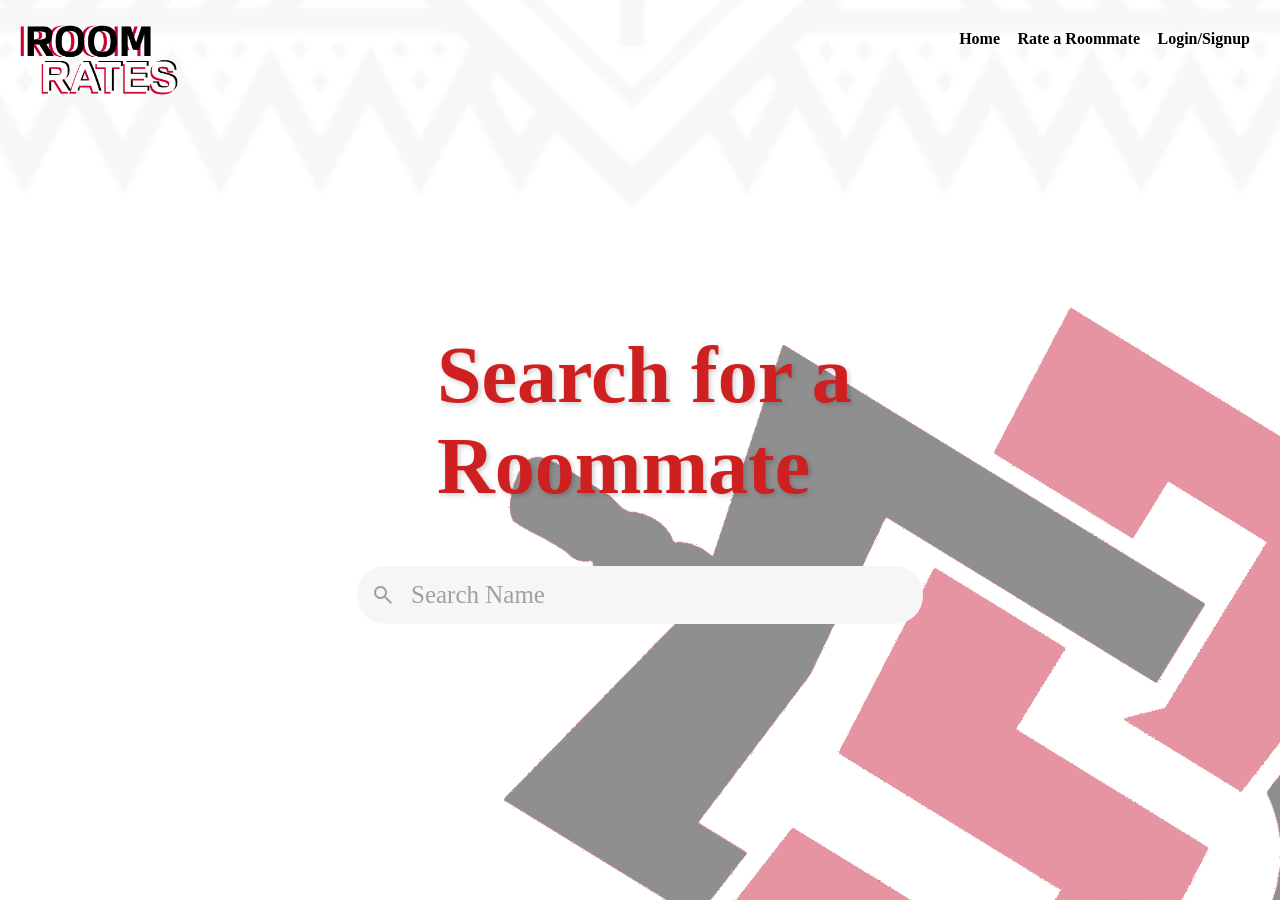
<file: RoomRates/index.html>
<!DOCTYPE html>
<html lang="en">
<head>
    <meta charset="UTF-8">
    <meta name="viewport" content="width=device-width, initial-scale=1.0">
    <title>RoomRates</title>
    <link rel="icon" type="image/png" href="images/Roomy.png">
    <!--CSS page-->
    <link rel="stylesheet" href="mainpage.css">
    <link rel="stylesheet" href="https://fonts.googleapis.com/css2?family=Material+Symbols+Outlined:opsz,wght,FILL,GRAD@24,400,0,0&icon_names=search"/>
</head>
<body background="images/Back.jpg">
    
    <a href="mainpage.html" class="logo">
        <img src="images/small Roomy.png" alt="Web Icon" height="100">
    </a>
    <a href="review.html" class="create-review" style="font-family: 'Times New Roman'"><b>Rate a Roommate</b></a>
    <a href="mainpage.html" class="homepage" style="font-family: 'Times New Roman'"><b>Home</b></a>
    <a href="loginpage.html" class="login" style="font-family: 'Times New Roman'"> <b>Login/Signup<b></a>
    
    <div class="header">
        <h1> Search for a <br> Roommate </h1>
    </div>
    
    <form id="search-form">
        <div class="search">
            <span class="search-icon material-symbols-outlined">search</span>
            
            <input class="search-input" id="search-input" type="search" placeholder="Search Name">
        </div>
    </form> 

    <script>
        document.getElementById("search-form").addEventListener("submit", function(event) {
            event.preventDefault(); // Prevent default form submission
    
            let searchQuery = document.getElementById("search-input").value.trim();
    
            if (searchQuery) {
                // Redirect to results.html with search query as a URL parameter
                window.location.href = `reviewpage.html?query=${encodeURIComponent(searchQuery)}`;
            } else {
                // If empty, just go to results.html
                window.location.href = "results.html";
            }
        });
    </script>

</body>
</html>
</file>
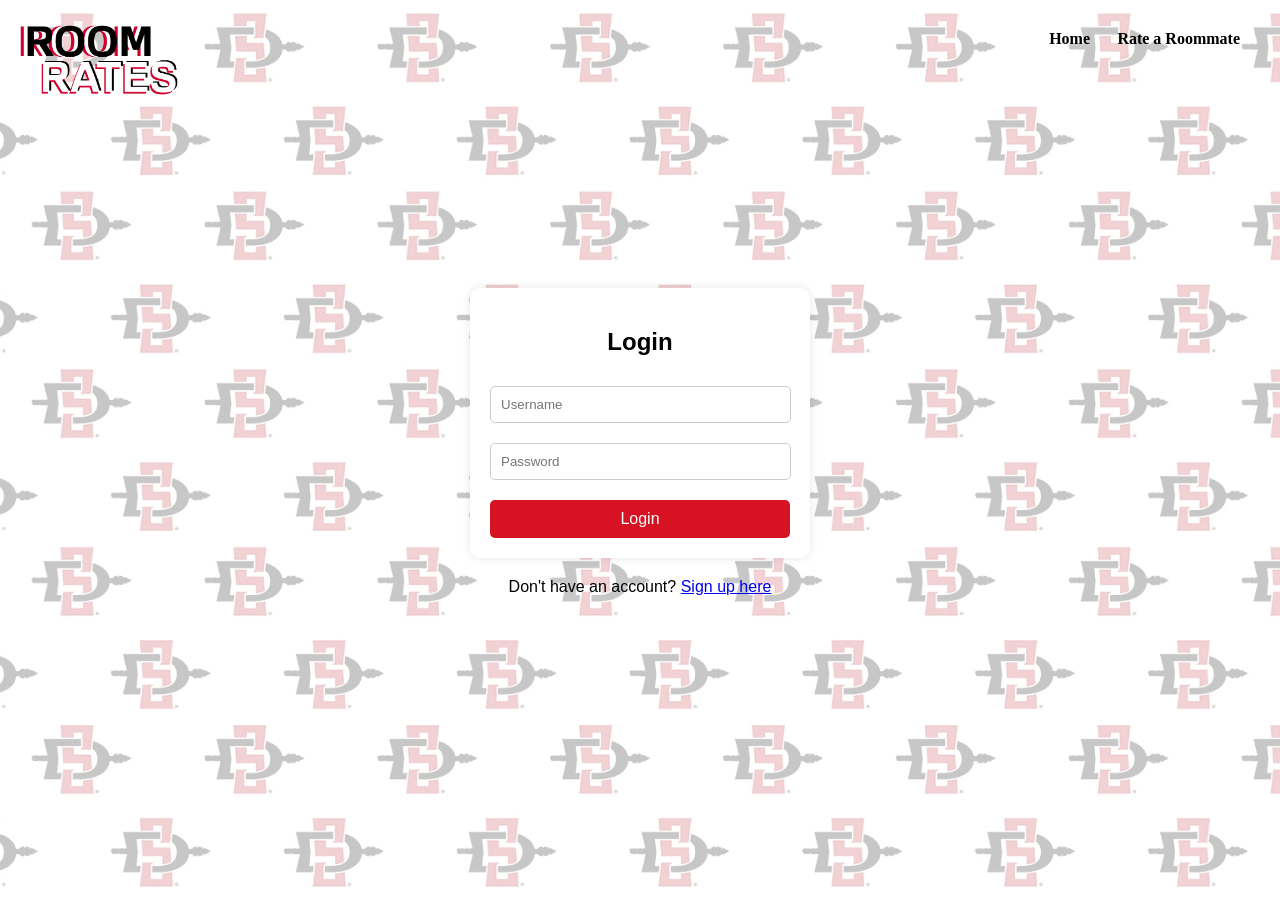
<file: RoomRates/loginpage.html>
<!DOCTYPE html>
<html lang="en">
<head>
    <meta charset="UTF-8">
    <meta name="viewport" content="width=device-width, initial-scale=1.0">
    <title>Login Page</title>
    <script src="https://www.google.com/recaptcha/api.js?render=reCAPTCHA_site_key"></script>
    <link rel="icon" type="image/png" href="images/Roomy.png">
    

    <style>
        .logo {
        position: absolute;
        top: 10px;
        left: 10px;
        }
        body {
            font-family: Arial, sans-serif;
            display: flex;
            justify-content: center;
            align-items: center;
            height: 100vh;
            background-color: #f4f4f4;
            flex-direction: column; /* Add this line to stack elements vertically */
        }
        .login-container {
            background: white;
            padding: 20px;
            border-radius: 10px;
            box-shadow: 0px 0px 10px rgba(0, 0, 0, 0.1);
            width: 300px;
            text-align: center;
            margin-bottom: 10px; /* Add some space below the login container */
        }
        .login-container h2 {
            margin-bottom: 20px;
        }
        .login-container input {
            width: 93%;
            padding: 10px;
            margin: 10px 0;
            border: 1px solid #ccc;
            border-radius: 5px;
        }
        .create-review {
            position: absolute;
            top: 20px;
            right: 20px;
            padding: 10px 20px;
            color: rgb(0, 0, 0);
            text-decoration: none;
            font-size: 16px;
            transition: background-color 0.2s ease;
        }

        .create-review:hover {
           color: rgb(174, 26, 26); 
        }

        .homepage {
           position: absolute;
          top: 20px;
            right: 170px;
           padding: 10px 20px;
          color: rgb(0, 0, 0);
          text-decoration: none;
         font-size: 16px;
          transition: background-color 0.2s ease;
        }
        .login-container button {
            width: 100%;
            padding: 10px;
            background-color: rgb(214, 18, 35);
            border: none;
            color: white;
            border-radius: 5px;
            cursor: pointer;
            font-size: 16px;
            margin-top: 10px;
        }
        .login-container button:hover {
            background-color: #000000;
        }
        body {
            background-image: url('images/login.jpg'); /* Image URL */
            background-size: cover; /* Cover full screen */
            background-position: center; /* Center the image */
            background-repeat: no-repeat; /* Prevent repetition */
            height: 100vh; /* Full viewport height */
            margin: 0; /* Remove body margin */
        }
        .signup-link {
            margin-top: 10px; /* Add some space above the paragraph */
            text-align: center;
        }

    </style>
</head>
<body>
    <a href="mainpage.html" class="logo">
        <img src="images/small Roomy.png" alt="Web Icon" height="100">
    </a>
    <a href="reviewpage.html" class="create-review" style="font-family: 'Times New Roman'"><b>Rate a Roommate</b></a>
    <a href="mainpage.html" class="homepage" style="font-family: 'Times New Roman'"><b>Home</b></a>
    <div class="login-container">
        <h2>Login</h2>
        <form>
            <input type="text" placeholder="Username" required>
            <input type="password" placeholder="Password" required>
            <button type="submit">Login</button>
        </form>
    </div>
    <p class="signup-link">Don't have an account? <a href="signuppage.html">Sign up here</a></p>
</body>

</html>
</file>
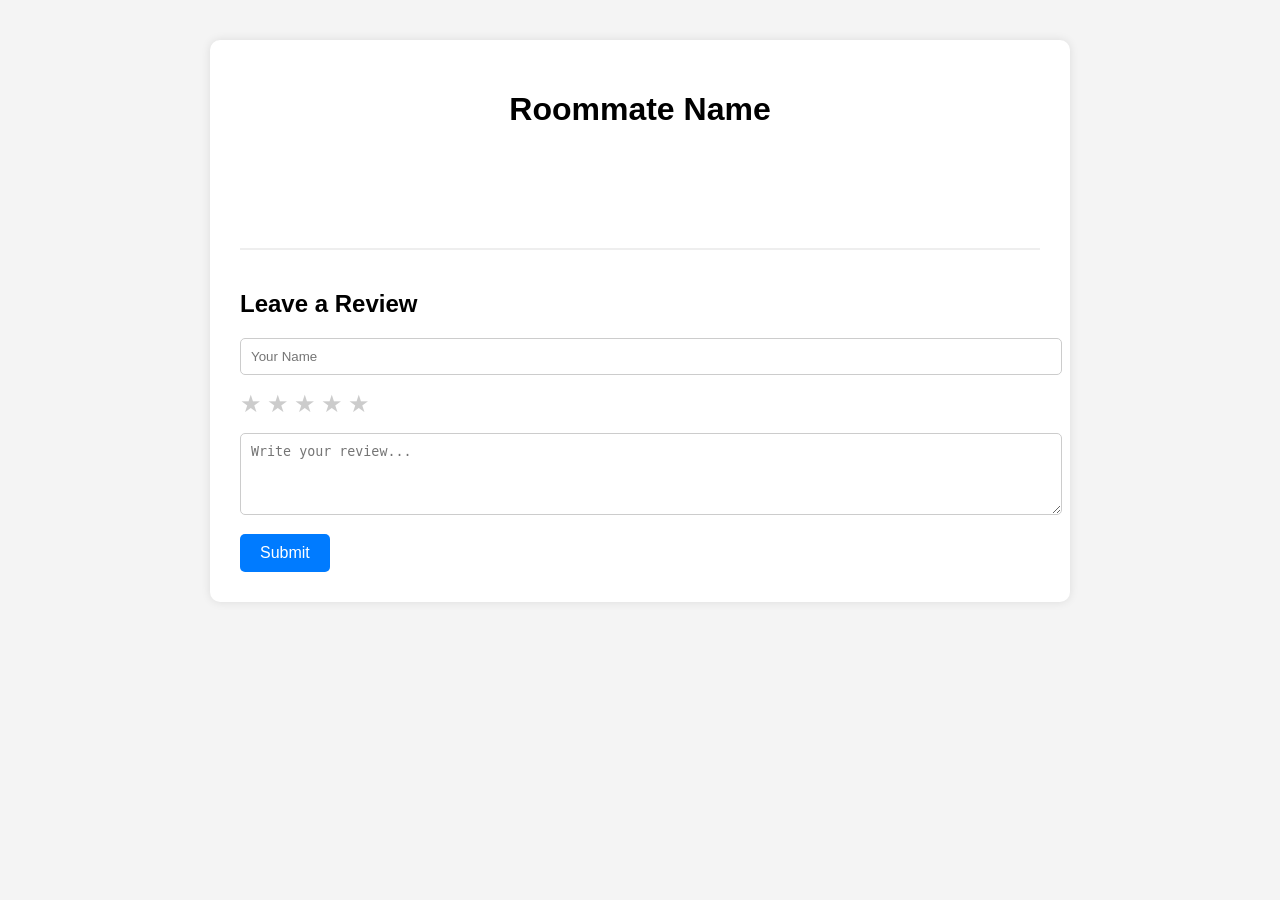
<file: RoomRates/review.html>
<!DOCTYPE html>
<html lang="en">
  <head>
    <meta charset="UTF-8" />
    <meta name="viewport" content="width=device-width, initial-scale=1.0" />
    <title>Review Page</title>
    <style>
      body {
        font-family: Arial, sans-serif;
        background-color: #f4f4f4;
        margin: 0;
        padding: 0;
      }

      .container {
        max-width: 800px;
        margin: 40px auto;
        background-color: white;
        padding: 30px;
        box-shadow: 0 0 10px rgba(0, 0, 0, 0.1);
        border-radius: 10px;
      }

      h1 {
        text-align: center;
        margin-bottom: 40px;
      }

      .review {
        border-bottom: 1px solid #ddd;
        padding: 20px 0;
      }

      .review:last-child {
        border-bottom: none;
      }

      .review h2 {
        margin: 0 0 5px;
        color: #333;
      }

      .rating {
        font-size: 18px;
        color: #000000;
        margin: 5px 0;
      }

      .comment {
        color: #555;
        line-height: 1.5;
      }

      .review-form {
        margin-top: 40px;
        padding-top: 20px;
        border-top: 2px solid #eee;
      }

      .review-form input,
      .review-form textarea {
        width: 100%;
        padding: 10px;
        margin-bottom: 15px;
        border: 1px solid #ccc;
        border-radius: 5px;
      }

      .stars {
        display: flex;
        gap: 5px;
        font-size: 24px;
        cursor: pointer;
        margin-bottom: 15px;
      }

      .stars span {
        color: #ccc;
      }

      .stars span.selected {
        color: #ff0707;
      }

      button {
        padding: 10px 20px;
        background-color: #007bff;
        border: none;
        border-radius: 5px;
        color: white;
        font-size: 16px;
        cursor: pointer;
      }

      button:hover {
        background-color: #0056b3;
      }
    </style>
  </head>
  <body>
    <div class="container">
      <h1>Roommate Name</h1>

      <div id="reviews">
        <div class="review"></div>
      </div>

      <div class="review-form">
        <h2>Leave a Review</h2>
        <input type="text" id="name" placeholder="Your Name" required />
        <div class="stars" id="starRating">
          <span data-value="1">★</span>
          <span data-value="2">★</span>
          <span data-value="3">★</span>
          <span data-value="4">★</span>
          <span data-value="5">★</span>
        </div>
        <textarea
          id="comment"
          placeholder="Write your review..."
          rows="4"
        ></textarea>
        <button onclick="submitReview()">Submit</button>
      </div>
    </div>

    <script>
      let selectedRating = 0;

      // Handle star click
      document.querySelectorAll("#starRating span").forEach((star) => {
        star.addEventListener("click", () => {
          selectedRating = parseInt(star.getAttribute("data-value"));
          updateStars(selectedRating);
        });
      });

      function updateStars(rating) {
        document.querySelectorAll("#starRating span").forEach((star) => {
          const val = parseInt(star.getAttribute("data-value"));
          star.classList.toggle("selected", val <= rating);
        });
      }

      function submitReview() {
        const name = document.getElementById("name").value.trim();
        const comment = document.getElementById("comment").value.trim();

        if (!name || !comment || selectedRating === 0) {
          alert("Please fill out all fields and select a rating.");
          return;
        }

        const reviewContainer = document.getElementById("reviews");
        const newReview = document.createElement("div");
        newReview.className = "review";

        const stars = "★".repeat(selectedRating);

        const now = new Date();
        const options = { year: "numeric", month: "long", day: "numeric" };
        const dateString = now.toLocaleDateString(undefined, options);

        newReview.innerHTML = `
    <h2>${name}</h2>
    <p class="rating">${stars}</p>
    <p class="comment">${comment}</p>
    <p class="date">Posted on ${dateString}</p>
  `;

        reviewContainer.appendChild(newReview);

        // Reset form
        document.getElementById("name").value = "";
        document.getElementById("comment").value = "";
        selectedRating = 0;
        updateStars(0);
      }
    </script>
  </body>
</html>
</file>
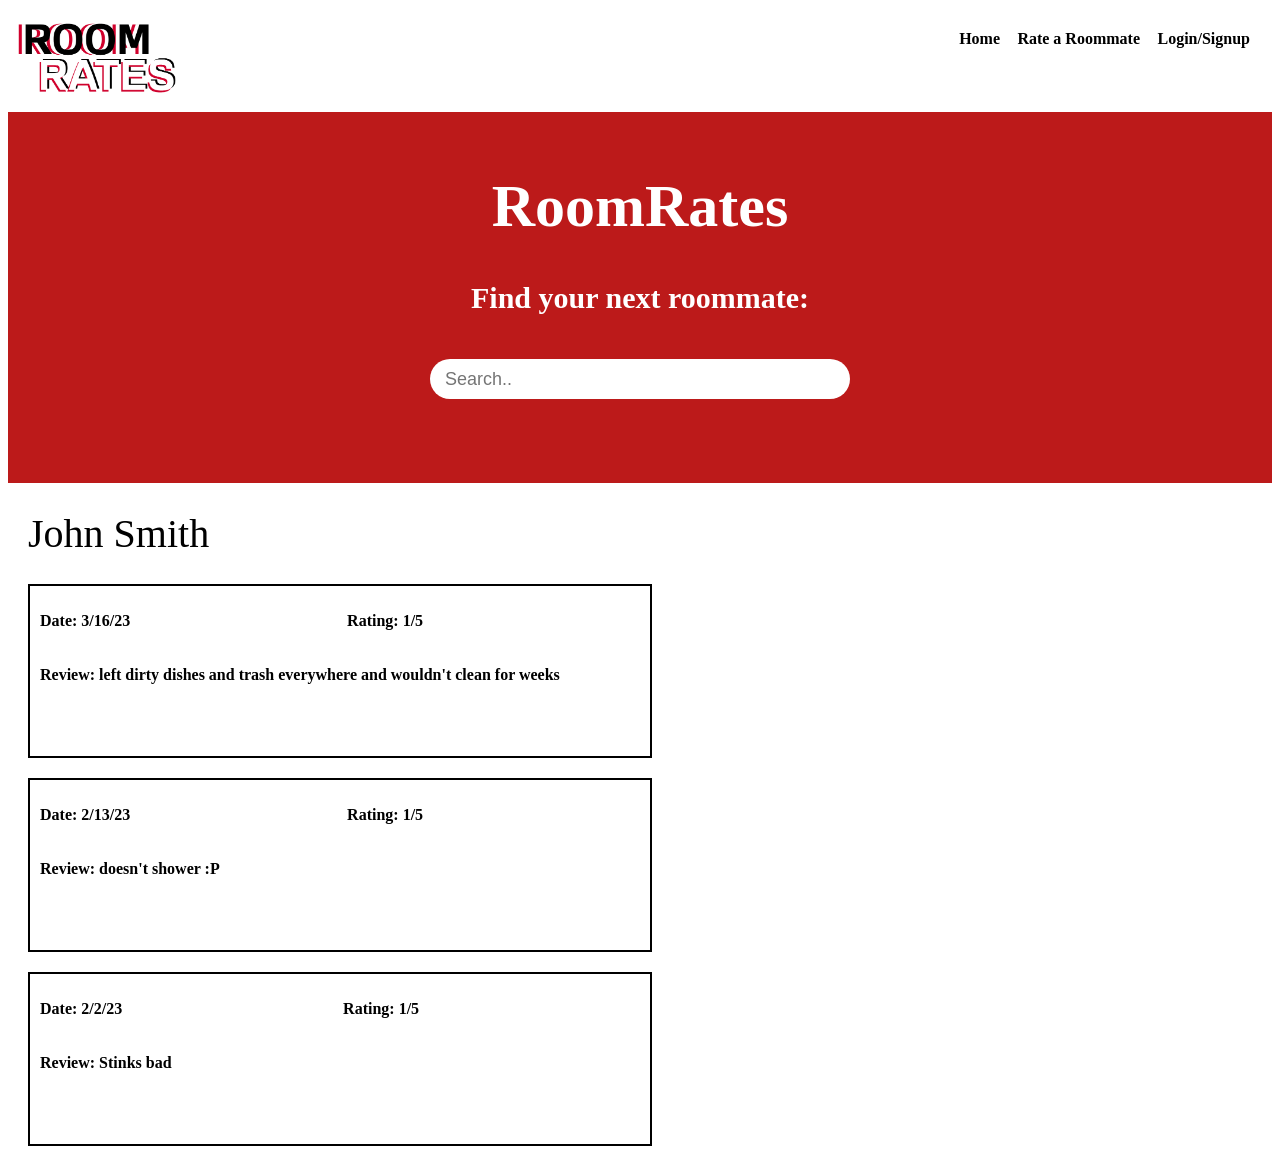
<file: RoomRates/reviewpage.html>
<!DOCTYPE html>

<html lang = "en">

<head>
    <meta charset="UTF-8">
    <meta name="viewport" content="width=device-width, initial-scale=1.0">
    <meta name="description" content="Look at reviews for a potential roommate">
    <link rel="icon" type="image/png" href="images/Roomy.png">
    <title>Reviews for John Smith</title>
    <link rel="stylesheet" href="reviewpage.css">
</head>

<body>
    <a href="mainpage.html">
        <img src="images/small Roomy.png" alt="Web Icon" height="100">
    </a>

    <a href="reviewpage.html" class="create-review" style="font-family: 'Times New Roman'"> <b>Rate a Roommate <b></a>

    <a href="mainpage.html" class="homepage" style="font-family: 'Times New Roman'"> <b>Home<b></a>
    
    <a href="loginpage.html" class="login" style="font-family: 'Times New Roman'"> <b>Login/Signup<b></a>


    <div class="container"> 

        <div class="header-container"> 
            
            <div class="header"> <!-- contains searchbar -->
                <h1>RoomRates</h1>
                <p>Find your next roommate:</p>
                <form>
        
                    <div class="searchbar">
                        <input type="text" placeholder="Search..">
                    </div>
            
                </form>

            </div>
        
        </div>


        <div class="name">

            <h1> John Smith </h1>
        </div>

        <div class="reviews-container"> 

            <div class="reviewbox1">
            
                <div class="top-line">
                    <p class="date"> Date: 3/16/23 </p> 
                    <p class="rating"> Rating: 1/5 </p>
                </div>

                <p class="review"> Review: left dirty dishes and trash everywhere and wouldn't clean for weeks</p>

            </div>

            <div class="reviewbox2">
            
                <div class="top-line">
                    <p class="date"> Date: 2/13/23 </p> 
                    <p class="rating"> Rating: 1/5 </p>
                </div>

                <p class="review"> Review: doesn't shower :P </p>

            </div>

            <div class="reviewbox3">
            
                <div class="top-line">
                    <p class="date"> Date: 2/2/23 </p> 
                    <p class="rating"> Rating: 1/5 </p>
                </div>

                <p class="review"> Review: Stinks bad </p>

            </div>
        </div>

    </div>

</body>

</html>
</file>
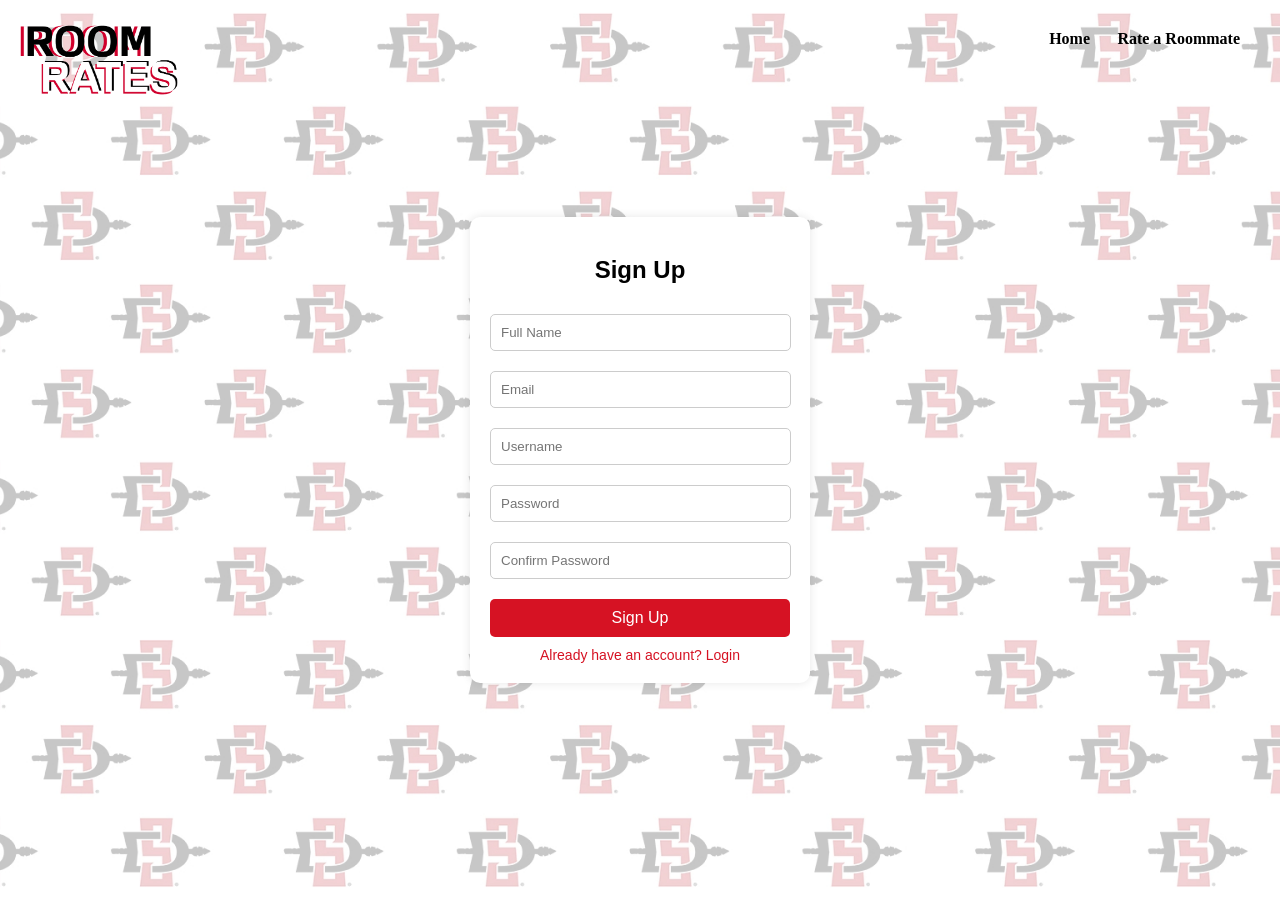
<file: RoomRates/signuppage.html>
<!DOCTYPE html>
<html lang="en">
<head>
    <meta charset="UTF-8">
    <meta name="viewport" content="width=device-width, initial-scale=1.0">
    <title>Sign-Up Page</title>
    <link rel="icon" type="image/png" href="images/Roomy.png">    
    <style>
        .logo {
            position: absolute;
            top: 10px;
            left: 10px;
        }
        .create-review {
            position: absolute;
            top: 20px;
            right: 20px;
            padding: 10px 20px;
            color: rgb(0, 0, 0);
            text-decoration: none;
            font-size: 16px;
            transition: background-color 0.2s ease;
        }

        .create-review:hover {
           color: rgb(174, 26, 26); 
        }

        .homepage {
           position: absolute;
          top: 20px;
            right: 170px;
           padding: 10px 20px;
          color: rgb(0, 0, 0);
          text-decoration: none;
         font-size: 16px;
          transition: background-color 0.2s ease;
        }
        body {
            font-family: Arial, sans-serif;
            display: flex;
            justify-content: center;
            align-items: center;
            height: 100vh;
            background-color: #f4f4f4;
            background-image: url('images/login.jpg'); /* New background image */
            background-size: cover;
            background-position: center;
            background-repeat: no-repeat;
            margin: 0;
        }
        .signup-container {
            background: white;
            padding: 20px;
            border-radius: 10px;
            box-shadow: 0px 0px 10px rgba(0, 0, 0, 0.1);
            width: 300px;
            text-align: center;
        }
        .signup-container h2 {
            margin-bottom: 20px;
        }
        .signup-container input {
            width: 93%;
            padding: 10px;
            margin: 10px 0;
            border: 1px solid #ccc;
            border-radius: 5px;
        }
        .signup-container button {
            width: 100%;
            padding: 10px;
            background-color: rgb(214, 18, 35);
            border: none;
            color: white;
            border-radius: 5px;
            cursor: pointer;
            font-size: 16px;
            margin-top: 10px;
        }
        .signup-container button:hover {
            background-color: #000000;
        }
        .login-link {
            display: block;
            margin-top: 10px;
            color: rgb(214, 18, 35);
            text-decoration: none;
            font-size: 14px;
        }
        .login-link:hover {
            color: #000000;
        }
    </style>
</head>
<body>
    <a href="mainpage.html" class="logo">
        <img src="images/small Roomy.png" alt="Web Icon" height="100">
    </a>
    <a href="reviewpage.html" class="create-review" style="font-family: 'Times New Roman'"><b>Rate a Roommate</b></a>
    <a href="mainpage.html" class="homepage" style="font-family: 'Times New Roman'"><b>Home</b></a>
    <div class="signup-container">
        <h2>Sign Up</h2>
        <form>
            <input type="text" placeholder="Full Name" required>
            <input type="email" placeholder="Email" required>
            <input type="text" placeholder="Username" required>
            <input type="password" placeholder="Password" required>
            <input type="password" placeholder="Confirm Password" required>
            <button type="submit">Sign Up</button>
        </form>
        <a href="loginpage.html" class="login-link">Already have an account? Login</a>
    </div>
</body>
</html>
</file>
<file: RoomRates/mainpage.css>
.logo {
    position: absolute;
    top: 10px;
    left: 10px;
    
    }

body {
    display: flex;
    flex-direction:row;
    justify-content:center;
    align-items:center;
    height: 100vh;
    margin: 0;
    font-family: Arial, sans-serif;
    background-size: cover;
    background-position: center; 
    background-repeat: no-repeat;
}


.background{
    background-image:url('main_back.jpg');
    background-size: contain;
    background-repeat: no-repeat;
    margin: 0;
    padding: 0;
    background-size: auto;
}

.header {
    font-size: 40px;
    font-family: 'Times New Roman';
    color: rgb(206, 32, 32);
    text-shadow: 2px 2px 5px rgba(0, 0, 0, 0.2);
    margin-bottom: 25px;
    margin-left: 80px;
}

.g-recaptcha{
    display: flex;
    justify-content: center;
    margin-top: 10px

}
.search{
    width: max-content;
    display: flex;
    align-items: center;
    padding: 14px;
    border-radius: 28px;
    margin-top: 1px;
    background: #f6f6f6;
    transition: box-shadow 0.15s;
   
}
.search:focus-within{
    box-shadow: 0 0 2px rgba(4, 4, 4, 0.75);
}

.search-input{
    
    font-size: 25px;
    font-family:'Times New Roman';
    color:#333333;
    margin-left:14px;
    outline: none;
    border: none;
    background: transparent;
    width: 500px;
    
}

.search-input::placeholder,.search-icon
{
    color: rgba(0, 0, 0, 0.35)
}
.create-review {  /* button to make a review */
    position: absolute;
    top: 20px;
    right: 120px;
    padding: 10px 20px;
    
    color: rgb(0, 0, 0);
    text-decoration: none;
    font-size: 16px;
    

    transition: background-color 0.2s ease;
}

.create-review:hover {
    color: rgb(174, 26, 26); 
}

.homepage {
    position: absolute;
    top: 20px;
    right: 260px;
    padding: 10px 20px;
    
    color: rgb(0, 0, 0);
    text-decoration: none;
    font-size: 16px;
    

    transition: background-color 0.2s ease;
}

.homepage:hover {
    color: rgb(174, 26, 26); 
}

.login {
  position: absolute;
  top: 20px;
  right: 10px;
  padding: 10px 20px;
  
  color: rgb(0, 0, 0);
  text-decoration: none;
  font-size: 16px;
  

  transition: background-color 0.2s ease;
}

.login:hover {
  color: rgb(174, 26, 26); 
}
</file>
<file: RoomRates/reviewpage.css>
.header {
  padding: 20px;
  text-align: center;
  background: #bc1a1a;
  color: white;
  font-size: 30px;
}

.searchbar {
    padding: 14px;
    border-radius: 28px;
  
    display: flex;
    align-items: center;
    justify-content: center;
    margin-bottom: 50px;
    transition: box-shadow 0.15s;
}
.searchbar:focus-within{
  box-shadow: 0 0 0px rgba(4, 4, 4, 0.75);
}


.searchbar input {
  width: 390px;
  height: 40px;
  border: none;
  border-radius: 25px;
  padding: 0 15px;
  
  background: white;
  color: #333333;
  font-size: 18px;
}

.name h1{
  font-weight: normal;
  font-size: 40px;
  margin-left: 20px;
}

.reviewbox1 {
    border: 2px solid black;  /* Border around the box */
    padding: 10px;            /* Space between the border and text */ 
    margin: 20px;             /* Space outside the box */
    width: 600px;
    height: 150px;
    display: flex;
    flex-direction: column;
  }

  .reviewbox2 {
    border: 2px solid black;  /* Border around the box */
    padding: 10px;            /* Space between the border and text */ 
    margin: 20px;             /* Space outside the box */
    width: 600px;
    height: 150px;
    display: flex;
    flex-direction: column;
  }

  .reviewbox3 {
    border: 2px solid black;  /* Border around the box */
    padding: 10px;            /* Space between the border and text */ 
    margin: 20px;             /* Space outside the box */
    width: 600px;
    height: 150px;
    display: flex;
    flex-direction: column;
  }

  .top-line {
    display: flex;
    justify-content: space-between;
    width: 100%;
  }

  .date {
    displaY: flex;
    text-align: left;
  }

  .rating {
    text-align: center;
    flex-grow: 1;
  }

  .review {
    text-align: left;
    margin-top: 20px;
  }

  .create-review {  /* button to make a review */
    position: absolute;
    top: 20px;
    right: 120px;
    padding: 10px 20px;
    
    color: rgb(0, 0, 0);
    text-decoration: none;
    font-size: 16px;
    

    transition: background-color 0.2s ease;
}

.create-review:hover {
    color: rgb(174, 26, 26); 
}

.homepage {
    position: absolute;
    top: 20px;
    right: 260px;
    padding: 10px 20px;
    
    color: rgb(0, 0, 0);
    text-decoration: none;
    font-size: 16px;
    

    transition: background-color 0.2s ease;
}

.homepage:hover {
    color: rgb(174, 26, 26); 
}

.login {
  position: absolute;
  top: 20px;
  right: 10px;
  padding: 10px 20px;
  
  color: rgb(0, 0, 0);
  text-decoration: none;
  font-size: 16px;
  

  transition: background-color 0.2s ease;
}

.login:hover {
  color: rgb(174, 26, 26); 
}
</file>
